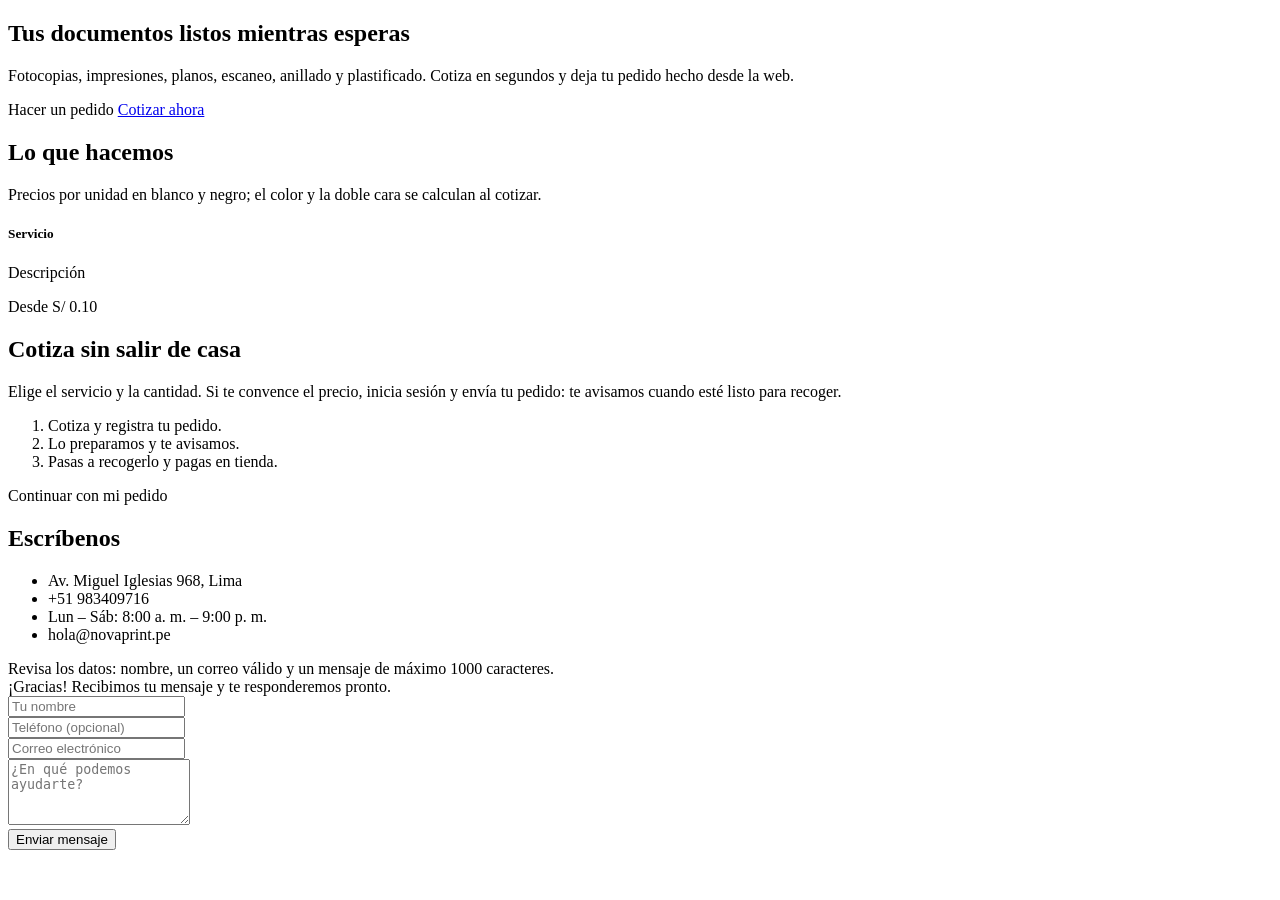
<file: NovaPrint/src/main/resources/templates/index.html>
<!DOCTYPE html>
<html xmlns:th="http://www.thymeleaf.org" lang="es">
<head th:replace="~{fragments/header :: head('Impresiones y copias')}"></head>
<body>
<nav th:replace="~{fragments/navbar :: navbar}"></nav>

<section id="inicio" class="hero-section">
    <div class="container hero-content">
        <div class="row align-items-center">
            <div class="col-lg-7">
                <h1 class="display-3 fw-bold text-white">Tus documentos listos mientras esperas</h1>
                <p class="lead mt-3 text-white-50">
                    Fotocopias, impresiones, planos, escaneo, anillado y plastificado.
                    Cotiza en segundos y deja tu pedido hecho desde la web.
                </p>
                <div class="mt-4">
                    <a th:href="@{/pedidos/nuevo}" class="btn btn-accent btn-lg me-2">Hacer un pedido</a>
                    <a href="#cotizador" class="btn btn-outline-light btn-lg">Cotizar ahora</a>
                </div>
            </div>
            <div class="col-lg-5 d-none d-lg-block">
                <div class="cmyk-stack" aria-hidden="true">
                    <span class="c"></span><span class="m"></span><span class="y"></span><span class="k"></span>
                </div>
            </div>
        </div>
    </div>
</section>

<section id="servicios" class="section">
    <div class="container">
        <h2 class="section-title">Lo que hacemos</h2>
        <p class="section-sub">Precios por unidad en blanco y negro; el color y la doble cara se calculan al cotizar.</p>
        <div class="row g-4">
            <div class="col-md-6 col-lg-4" th:each="s : ${servicios}">
                <div class="card servicio-card h-100">
                    <div class="card-body">
                        <i class="fas fa-3x servicio-icono" th:classappend="${s.icono}"></i>
                        <h5 class="mt-3" th:text="${s.nombre}">Servicio</h5>
                        <p class="text-muted" th:text="${s.descripcion}">Descripción</p>
                        <p class="precio mb-0">Desde S/ <span th:text="${#numbers.formatDecimal(s.precioUnitario, 1, 2)}">0.10</span></p>
                    </div>
                </div>
            </div>
        </div>
    </div>
</section>

<section id="cotizador" class="section section-alt">
    <div class="container">
        <div class="row g-5 align-items-center">
            <div class="col-lg-5">
                <h2 class="section-title text-start">Cotiza sin salir de casa</h2>
                <p>Elige el servicio y la cantidad. Si te convence el precio, inicia sesión y envía tu pedido: te avisamos cuando esté listo para recoger.</p>
                <ol class="pasos">
                    <li>Cotiza y registra tu pedido.</li>
                    <li>Lo preparamos y te avisamos.</li>
                    <li>Pasas a recogerlo y pagas en tienda.</li>
                </ol>
            </div>
            <div class="col-lg-7">
                <div class="card cotizador-card js-cotizador">
                    <div class="card-body p-4">
                        <div th:replace="~{fragments/campos-pedido :: campos(${servicios})}"></div>
                        <a th:href="@{/pedidos/nuevo}" class="btn btn-primary w-100 mt-3">Continuar con mi pedido</a>
                    </div>
                </div>
            </div>
        </div>
    </div>
</section>

<section id="contacto" class="section">
    <div class="container">
        <div class="row g-5">
            <div class="col-lg-5">
                <h2 class="section-title text-start">Escríbenos</h2>
                <ul class="list-unstyled contacto-info">
                    <li><i class="fas fa-map-marker-alt"></i> Av. Miguel Iglesias 968, Lima</li>
                    <li><i class="fas fa-phone-alt"></i> +51 983409716</li>
                    <li><i class="far fa-clock"></i> Lun – Sáb: 8:00 a. m. – 9:00 p. m.</li>
                    <li><i class="far fa-envelope"></i> hola@novaprint.pe</li>
                </ul>
            </div>
            <div class="col-lg-7">
                <form th:action="@{/procesarContacto}" method="post">
                    <div th:if="${param.errorContacto}" class="alert alert-danger">
                    <i class="fas fa-exclamation-circle me-2"></i>Revisa los datos: nombre, un correo válido y un mensaje de máximo 1000 caracteres.
                    </div>
                    <div th:if="${param.exito}" id="mensajeExito" class="alert alert-success">
                        <i class="fas fa-check-circle me-2"></i>¡Gracias! Recibimos tu mensaje y te responderemos pronto.
                    </div>
                    <div class="row g-3 mb-3">
                        <div class="col-md-6"><input type="text" name="nombre" class="form-control" placeholder="Tu nombre" required></div>
                        <div class="col-md-6"><input type="tel" name="telefono" class="form-control" placeholder="Teléfono (opcional)"></div>
                    </div>
                    <div class="mb-3"><input type="email" name="email" class="form-control" placeholder="Correo electrónico" required></div>
                    <div class="mb-3"><textarea name="mensaje" class="form-control" rows="4" maxlength="1000" placeholder="¿En qué podemos ayudarte?" required></textarea></div>
                    <button type="submit" class="btn btn-primary"><i class="fas fa-paper-plane me-2"></i>Enviar mensaje</button>
                </form>
            </div>
        </div>
    </div>
</section>

<div th:replace="~{fragments/footer :: footer}"></div>

<script src="https://cdn.jsdelivr.net/npm/bootstrap@5.3.2/dist/js/bootstrap.bundle.min.js"></script>
<script th:src="@{/js/scroll.js}"></script>
<script th:src="@{/js/cotizador.js}"></script>
</body>
</html>
</file>
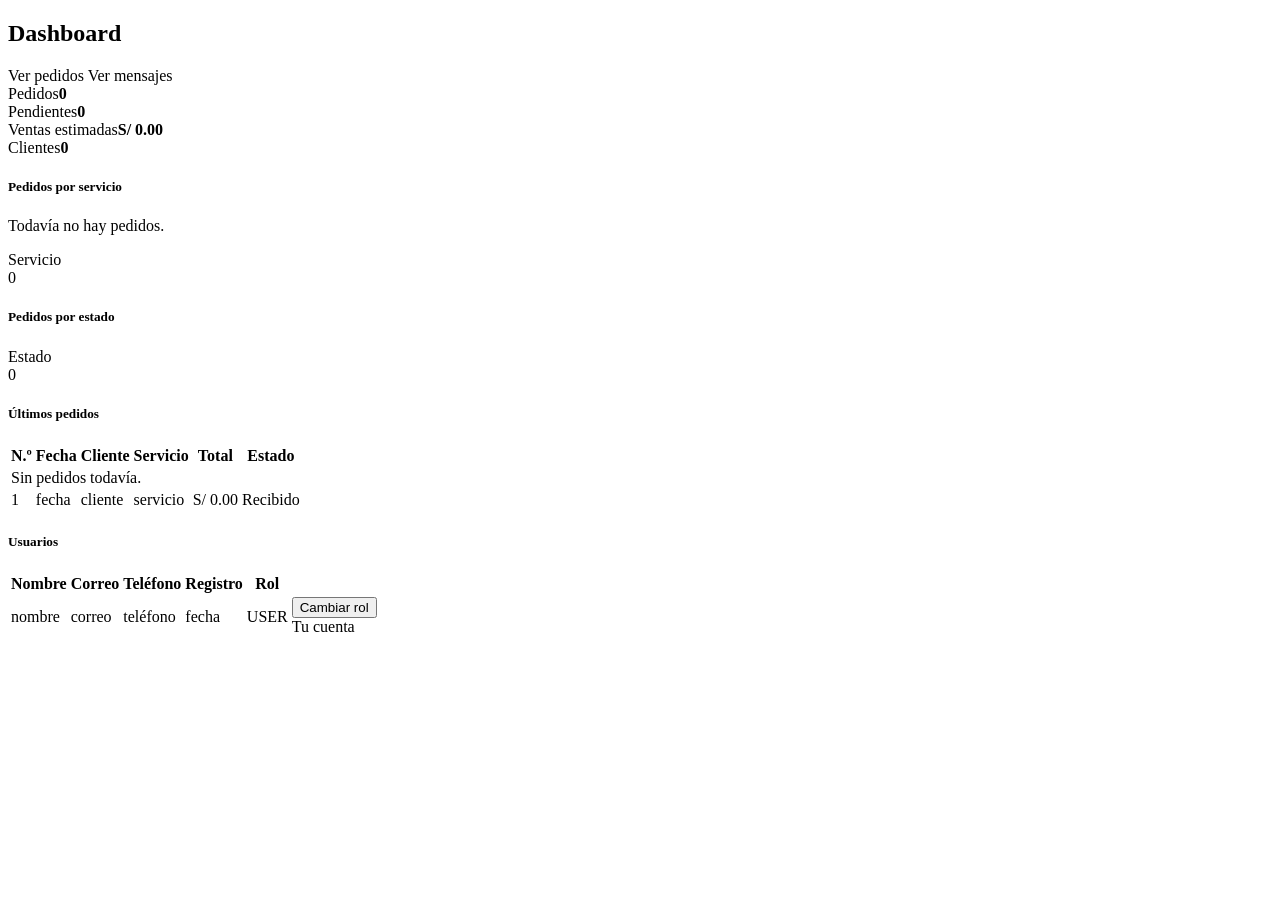
<file: NovaPrint/src/main/resources/templates/admin-dashboard.html>
<!DOCTYPE html>
<html xmlns:th="http://www.thymeleaf.org" lang="es">
<head th:replace="~{fragments/header :: head('Dashboard')}"></head>
<body class="pagina-interna">
<nav th:replace="~{fragments/navbar :: navbar}"></nav>
<main class="container panel-wrap">
    <div class="d-flex justify-content-between align-items-center mb-4">
        <h2 class="mb-0">Dashboard</h2>
        <div class="d-flex gap-2">
            <a th:href="@{/admin/pedidos}" class="btn btn-outline-primary">Ver pedidos</a>
            <a th:href="@{/admin/mensajes}" class="btn btn-outline-primary">Ver mensajes</a>
        </div>
    </div>

    <div class="row g-3 mb-4">
        <div class="col-6 col-lg-3">
            <div class="stat-card"><span>Pedidos</span><strong th:text="${resumen.totalPedidos}">0</strong></div>
        </div>
        <div class="col-6 col-lg-3">
            <div class="stat-card"><span>Pendientes</span><strong th:text="${resumen.pendientes}">0</strong></div>
        </div>
        <div class="col-6 col-lg-3">
            <div class="stat-card"><span>Ventas estimadas</span><strong>S/ <span th:text="${#numbers.formatDecimal(resumen.ventas, 1, 2)}">0.00</span></strong></div>
        </div>
        <div class="col-6 col-lg-3">
            <div class="stat-card"><span>Clientes</span><strong th:text="${resumen.clientes}">0</strong></div>
        </div>
    </div>

    <div class="row g-4 mb-4">
        <div class="col-lg-6">
            <div class="card grafico-card h-100"><div class="card-body">
                <h5>Pedidos por servicio</h5>
                <p class="text-muted small" th:if="${#lists.isEmpty(resumen.porServicio)}">Todavía no hay pedidos.</p>
                <div class="barra-fila" th:each="b : ${resumen.porServicio}">
                    <span class="barra-etiqueta" th:text="${b.etiqueta}">Servicio</span>
                    <div class="barra"><div class="barra-relleno" th:style="'width:' + ${b.porcentaje} + '%'"></div></div>
                    <span class="barra-valor" th:text="${b.valor}">0</span>
                </div>
            </div></div>
        </div>
        <div class="col-lg-6">
            <div class="card grafico-card h-100"><div class="card-body">
                <h5>Pedidos por estado</h5>
                <div class="barra-fila" th:each="b : ${resumen.porEstado}">
                    <span class="barra-etiqueta" th:text="${b.etiqueta}">Estado</span>
                    <div class="barra"><div class="barra-relleno barra-estado" th:style="'width:' + ${b.porcentaje} + '%'"></div></div>
                    <span class="barra-valor" th:text="${b.valor}">0</span>
                </div>
            </div></div>
        </div>
    </div>

    <h5>Últimos pedidos</h5>
    <div class="table-responsive mb-4">
        <table class="table align-middle">
            <thead><tr><th>N.º</th><th>Fecha</th><th>Cliente</th><th>Servicio</th><th>Total</th><th>Estado</th></tr></thead>
            <tbody>
            <tr th:if="${#lists.isEmpty(resumen.ultimos)}"><td colspan="6" class="text-muted">Sin pedidos todavía.</td></tr>
            <tr th:each="p : ${resumen.ultimos}">
                <td th:text="${p.id}">1</td>
                <td th:text="${#temporals.format(p.fecha, 'dd/MM/yyyy HH:mm')}">fecha</td>
                <td th:text="${p.usuario.nombre}">cliente</td>
                <td th:text="${p.servicio.nombre}">servicio</td>
                <td>S/ <span th:text="${#numbers.formatDecimal(p.total, 1, 2)}">0.00</span></td>
                <td><span class="badge" th:classappend="${'estado-' + p.estado.name()}" th:text="${p.estado.etiqueta}">Recibido</span></td>
            </tr>
            </tbody>
        </table>
    </div>

    <h5>Usuarios</h5>
    <div class="table-responsive">
        <table class="table align-middle">
            <thead><tr><th>Nombre</th><th>Correo</th><th>Teléfono</th><th>Registro</th><th>Rol</th><th></th></tr></thead>
            <tbody>
            <tr th:each="u : ${usuarios}">
                <td th:text="${u.nombre}">nombre</td>
                <td th:text="${u.email}">correo</td>
                <td th:text="${u.telefono}">teléfono</td>
                <td th:text="${#temporals.format(u.fechaRegistro, 'dd/MM/yyyy')}">fecha</td>
                <td><span class="badge text-bg-secondary" th:text="${u.rol}">USER</span></td>
                <td class="text-end">
                    <form th:if="${u.email != emailActual}" th:action="@{/admin/usuarios/{id}/rol(id=${u.id})}" method="post">
                        <button type="submit" class="btn btn-sm btn-outline-primary"
                                th:text="${u.rol.name() == 'ADMIN'} ? 'Pasar a cliente' : 'Pasar a administrador'">Cambiar rol</button>
                    </form>
                    <span th:if="${u.email == emailActual}" class="text-muted small">Tu cuenta</span>
                </td>
            </tr>
            </tbody>
        </table>
    </div>
</main>
<script src="https://cdn.jsdelivr.net/npm/bootstrap@5.3.2/dist/js/bootstrap.bundle.min.js"></script>
<script th:src="@{/js/scroll.js}"></script>
</body>
</html>
</file>
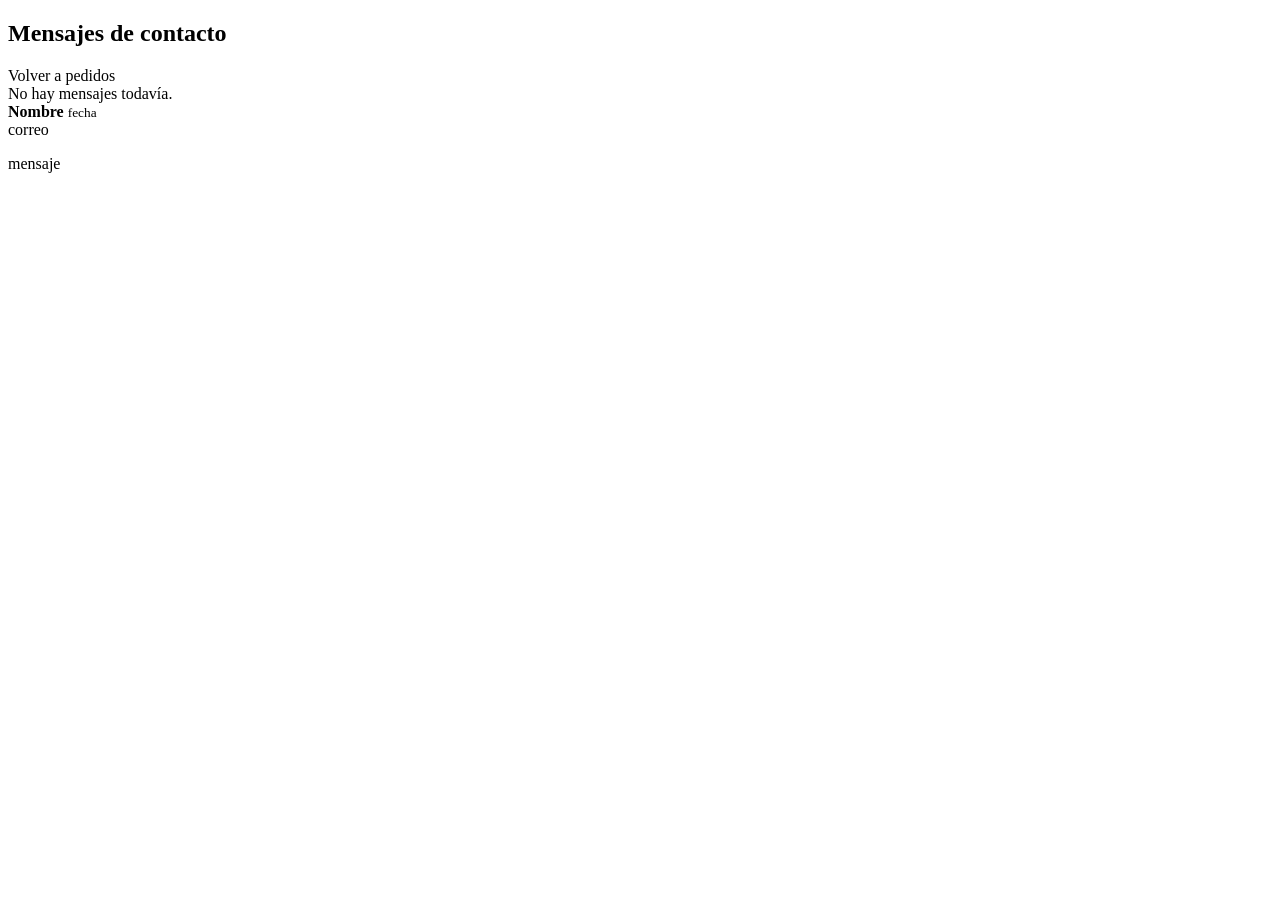
<file: NovaPrint/src/main/resources/templates/admin-mensajes.html>
<!DOCTYPE html>
<html xmlns:th="http://www.thymeleaf.org" lang="es">
<head th:replace="~{fragments/header :: head('Mensajes de contacto')}"></head>
<body class="pagina-interna">
<nav th:replace="~{fragments/navbar :: navbar}"></nav>
<main class="container panel-wrap">
    <div class="d-flex justify-content-between align-items-center mb-4">
        <h2 class="mb-0">Mensajes de contacto</h2>
        <a th:href="@{/admin/pedidos}" class="btn btn-outline-primary">Volver a pedidos</a>
    </div>
    <div th:if="${#lists.isEmpty(mensajes)}" class="alert alert-light border">No hay mensajes todavía.</div>
    <div class="list-group">
        <div class="list-group-item" th:each="m : ${mensajes}">
            <div class="d-flex justify-content-between">
                <strong th:text="${m.nombre}">Nombre</strong>
                <small class="text-muted" th:text="${#temporals.format(m.fechaEnvio, 'dd/MM/yyyy HH:mm')}">fecha</small>
            </div>
            <div class="small text-muted mb-2"><span th:text="${m.email}">correo</span> <span th:if="${m.telefono != null and !m.telefono.isBlank()}" th:text="${'· ' + m.telefono}"></span></div>
            <p class="mb-0" th:text="${m.mensaje}">mensaje</p>
        </div>
    </div>
</main>
<script src="https://cdn.jsdelivr.net/npm/bootstrap@5.3.2/dist/js/bootstrap.bundle.min.js"></script>
<script th:src="@{/js/scroll.js}"></script>
</body>
</html>
</file>
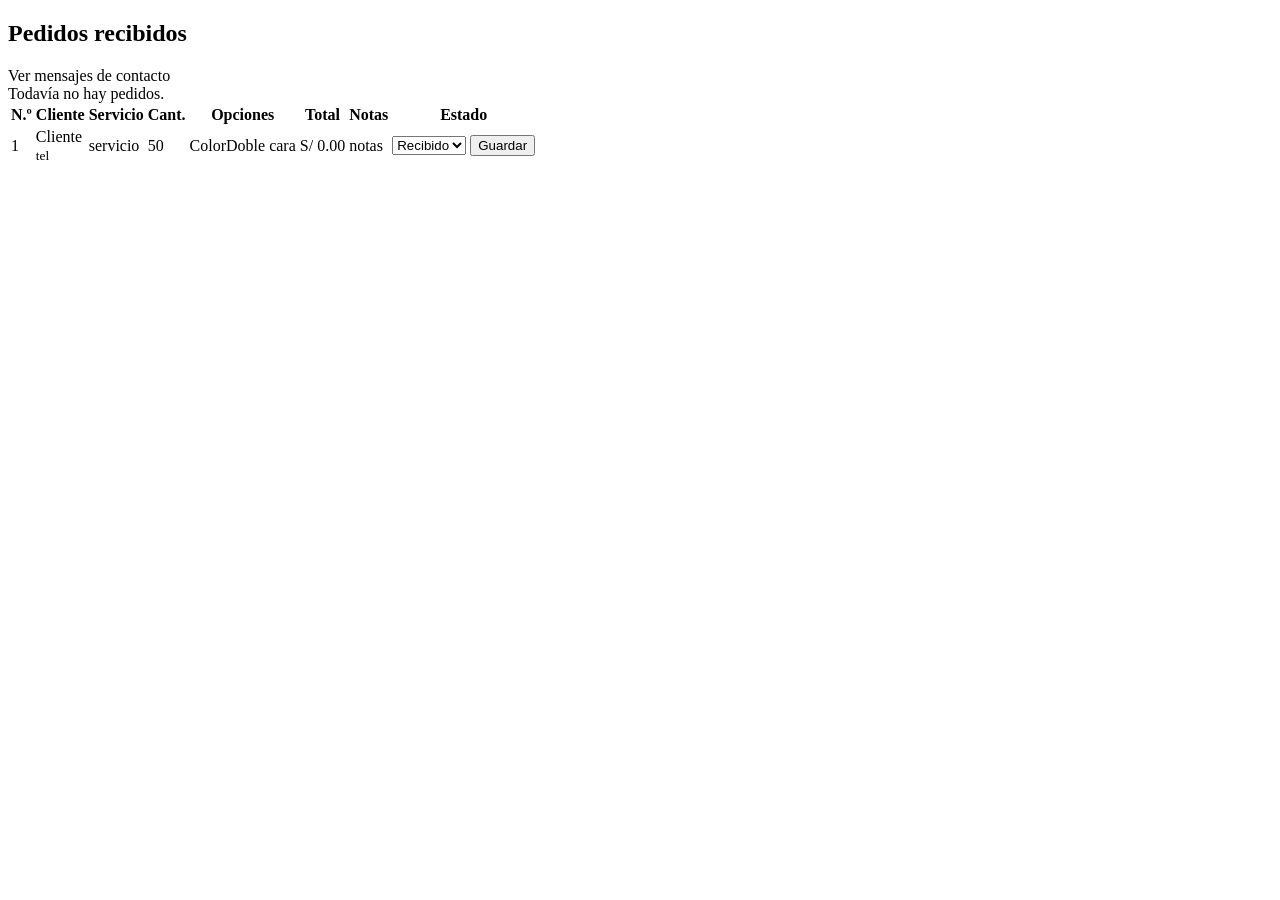
<file: NovaPrint/src/main/resources/templates/admin-pedidos.html>
<!DOCTYPE html>
<html xmlns:th="http://www.thymeleaf.org" lang="es">
<head th:replace="~{fragments/header :: head('Panel de pedidos')}"></head>
<body class="pagina-interna">
<nav th:replace="~{fragments/navbar :: navbar}"></nav>
<main class="container panel-wrap">
    <div class="d-flex justify-content-between align-items-center mb-4">
        <h2 class="mb-0">Pedidos recibidos</h2>
        <a th:href="@{/admin/mensajes}" class="btn btn-outline-primary">Ver mensajes de contacto</a>
    </div>
    <div th:if="${#lists.isEmpty(pedidos)}" class="alert alert-light border">Todavía no hay pedidos.</div>
    <div class="table-responsive" th:unless="${#lists.isEmpty(pedidos)}">
        <table class="table align-middle">
            <thead><tr><th>N.º</th><th>Cliente</th><th>Servicio</th><th>Cant.</th><th>Opciones</th><th>Total</th><th>Notas</th><th>Estado</th></tr></thead>
            <tbody>
            <tr th:each="p : ${pedidos}">
                <td th:text="${p.id}">1</td>
                <td><span th:text="${p.usuario.nombre}">Cliente</span><br><small class="text-muted" th:text="${p.usuario.telefono}">tel</small></td>
                <td th:text="${p.servicio.nombre}">servicio</td>
                <td th:text="${p.cantidad}">50</td>
                <td><span th:if="${p.color}" class="badge text-bg-info me-1">Color</span><span th:if="${p.dobleCara}" class="badge text-bg-secondary">Doble cara</span></td>
                <td>S/ <span th:text="${#numbers.formatDecimal(p.total, 1, 2)}">0.00</span></td>
                <td class="small" th:text="${p.notas}">notas</td>
                <td>
                    <form th:action="@{/admin/pedidos/{id}/estado(id=${p.id})}" method="post" class="d-flex gap-2">
                        <select name="estado" class="form-select form-select-sm">
                            <option th:each="e : ${estados}" th:value="${e}" th:text="${e.etiqueta}" th:selected="${e == p.estado}">Recibido</option>
                        </select>
                        <button class="btn btn-sm btn-primary" type="submit">Guardar</button>
                    </form>
                </td>
            </tr>
            </tbody>
        </table>
    </div>
</main>
<script src="https://cdn.jsdelivr.net/npm/bootstrap@5.3.2/dist/js/bootstrap.bundle.min.js"></script>
<script th:src="@{/js/scroll.js}"></script>
</body>
</html>
</file>
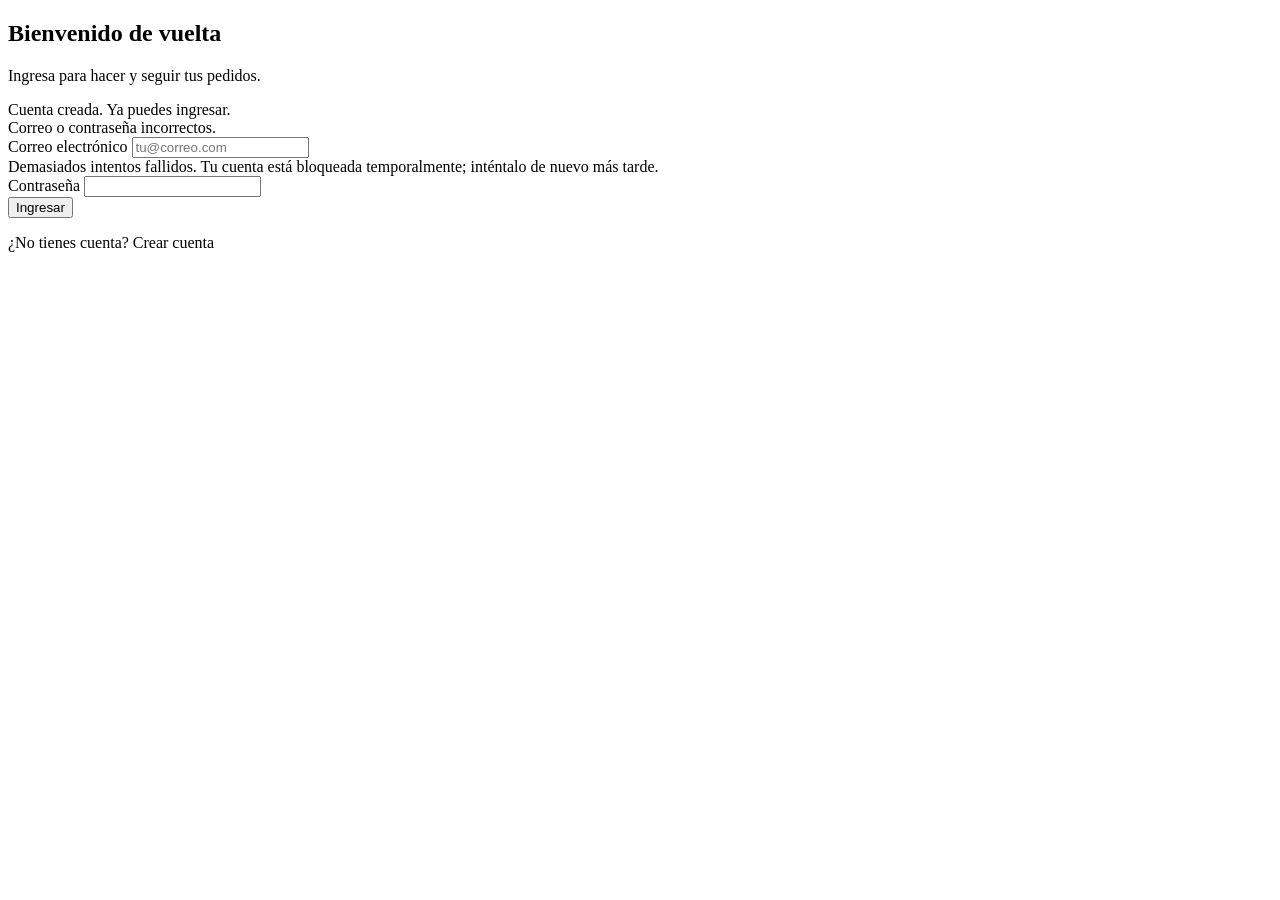
<file: NovaPrint/src/main/resources/templates/login.html>
<!DOCTYPE html>
<html xmlns:th="http://www.thymeleaf.org" lang="es">
<head th:replace="~{fragments/header :: head('Ingresar')}"></head>
<body class="pagina-interna">
<nav th:replace="~{fragments/navbar :: navbar}"></nav>
<main class="auth-wrap">
    <div class="auth-card">
        <h2>Bienvenido de vuelta</h2>
        <p class="text-muted">Ingresa para hacer y seguir tus pedidos.</p>
        <div th:if="${param.registroExitoso}" class="alert alert-success">Cuenta creada. Ya puedes ingresar.</div>
        <div th:if="${param.error}" class="alert alert-danger">Correo o contraseña incorrectos.</div>
        <form th:action="@{/procesarLogin}" method="post">
            <div class="mb-3">
                <label class="form-label" for="email">Correo electrónico</label>
                <input type="email" id="email" name="email" class="form-control" placeholder="tu@correo.com" required>
            </div>
            <div th:if="${param.bloqueado}" class="alert alert-warning">
         <i class="fas fa-lock me-2"></i>Demasiados intentos fallidos. Tu cuenta está bloqueada temporalmente; inténtalo de nuevo más tarde.
            </div>
            <div class="mb-3">
                <label class="form-label" for="password">Contraseña</label>
                <input type="password" id="password" name="password" class="form-control" required>
            </div>
            <button type="submit" class="btn btn-primary w-100">Ingresar</button>
        </form>
        <p class="mt-3 mb-0 text-center">¿No tienes cuenta? <a th:href="@{/registro}">Crear cuenta</a></p>
    </div>
</main>
<script src="https://cdn.jsdelivr.net/npm/bootstrap@5.3.2/dist/js/bootstrap.bundle.min.js"></script>
<script th:src="@{/js/scroll.js}"></script>
</body>
</html>
</file>
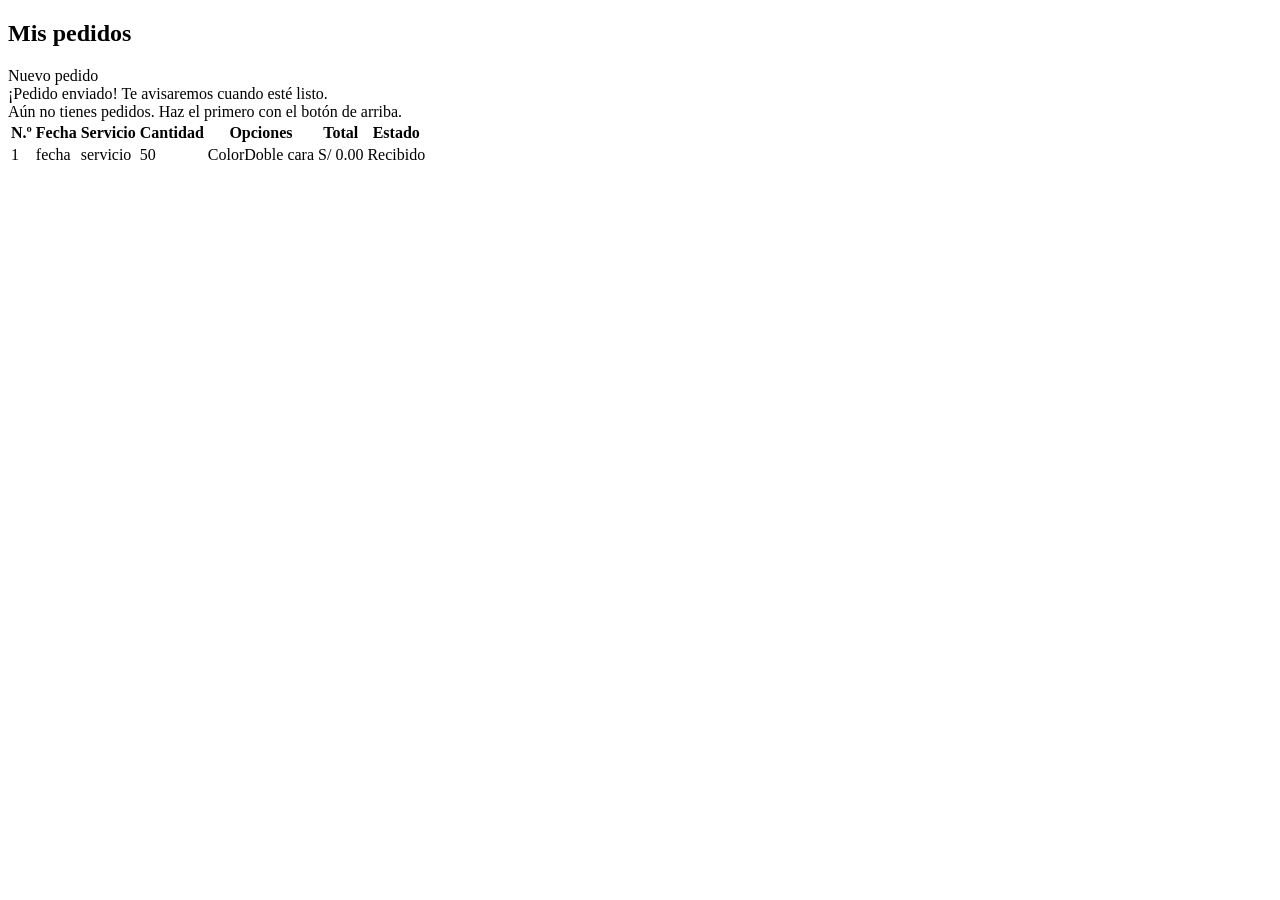
<file: NovaPrint/src/main/resources/templates/mis-pedidos.html>
<!DOCTYPE html>
<html xmlns:th="http://www.thymeleaf.org" lang="es">
<head th:replace="~{fragments/header :: head('Mis pedidos')}"></head>
<body class="pagina-interna">
<nav th:replace="~{fragments/navbar :: navbar}"></nav>
<main class="container panel-wrap">
    <div class="d-flex justify-content-between align-items-center mb-4">
        <h2 class="mb-0">Mis pedidos</h2>
        <a th:href="@{/pedidos/nuevo}" class="btn btn-accent">Nuevo pedido</a>
    </div>
    <div th:if="${param.creado}" class="alert alert-success">¡Pedido enviado! Te avisaremos cuando esté listo.</div>
    <div th:if="${#lists.isEmpty(pedidos)}" class="alert alert-light border">Aún no tienes pedidos. Haz el primero con el botón de arriba.</div>
    <div class="table-responsive" th:unless="${#lists.isEmpty(pedidos)}">
        <table class="table align-middle">
            <thead><tr><th>N.º</th><th>Fecha</th><th>Servicio</th><th>Cantidad</th><th>Opciones</th><th>Total</th><th>Estado</th></tr></thead>
            <tbody>
            <tr th:each="p : ${pedidos}">
                <td th:text="${p.id}">1</td>
                <td th:text="${#temporals.format(p.fecha, 'dd/MM/yyyy HH:mm')}">fecha</td>
                <td th:text="${p.servicio.nombre}">servicio</td>
                <td th:text="${p.cantidad}">50</td>
                <td><span th:if="${p.color}" class="badge text-bg-info me-1">Color</span><span th:if="${p.dobleCara}" class="badge text-bg-secondary">Doble cara</span></td>
                <td>S/ <span th:text="${#numbers.formatDecimal(p.total, 1, 2)}">0.00</span></td>
                <td><span class="badge" th:classappend="${'estado-' + p.estado.name()}" th:text="${p.estado.etiqueta}">Recibido</span></td>
            </tr>
            </tbody>
        </table>
    </div>
</main>
<script src="https://cdn.jsdelivr.net/npm/bootstrap@5.3.2/dist/js/bootstrap.bundle.min.js"></script>
<script th:src="@{/js/scroll.js}"></script>
</body>
</html>
</file>
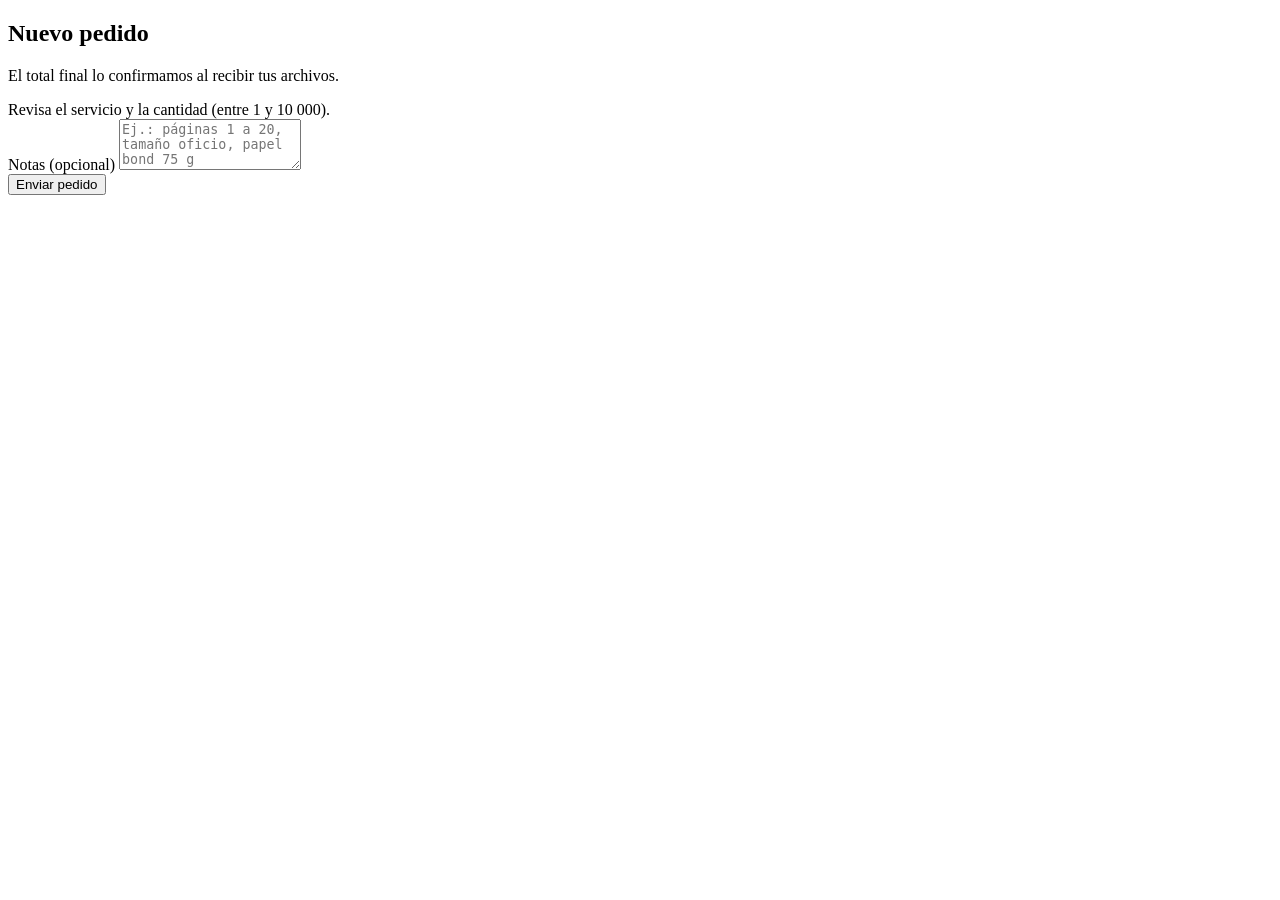
<file: NovaPrint/src/main/resources/templates/pedido-nuevo.html>
<!DOCTYPE html>
<html xmlns:th="http://www.thymeleaf.org" lang="es">
<head th:replace="~{fragments/header :: head('Nuevo pedido')}"></head>
<body class="pagina-interna">
<nav th:replace="~{fragments/navbar :: navbar}"></nav>
<main class="auth-wrap">
    <div class="auth-card auth-card-wide">
        <h2>Nuevo pedido</h2>
        <p class="text-muted">El total final lo confirmamos al recibir tus archivos.</p>
        <div th:if="${param.error}" class="alert alert-danger">Revisa el servicio y la cantidad (entre 1 y 10 000).</div>
        <form th:action="@{/pedidos/guardar}" method="post" class="js-cotizador">
            <div th:replace="~{fragments/campos-pedido :: campos(${servicios})}"></div>
            <div class="mb-3 mt-3">
                <label class="form-label" for="notas">Notas (opcional)</label>
                <textarea id="notas" name="notas" class="form-control" rows="3" maxlength="500"
                          placeholder="Ej.: páginas 1 a 20, tamaño oficio, papel bond 75 g"></textarea>
            </div>
            <button type="submit" class="btn btn-accent w-100">Enviar pedido</button>
        </form>
    </div>
</main>
<script src="https://cdn.jsdelivr.net/npm/bootstrap@5.3.2/dist/js/bootstrap.bundle.min.js"></script>
<script th:src="@{/js/scroll.js}"></script>
<script th:src="@{/js/cotizador.js}"></script>
</body>
</html>
</file>
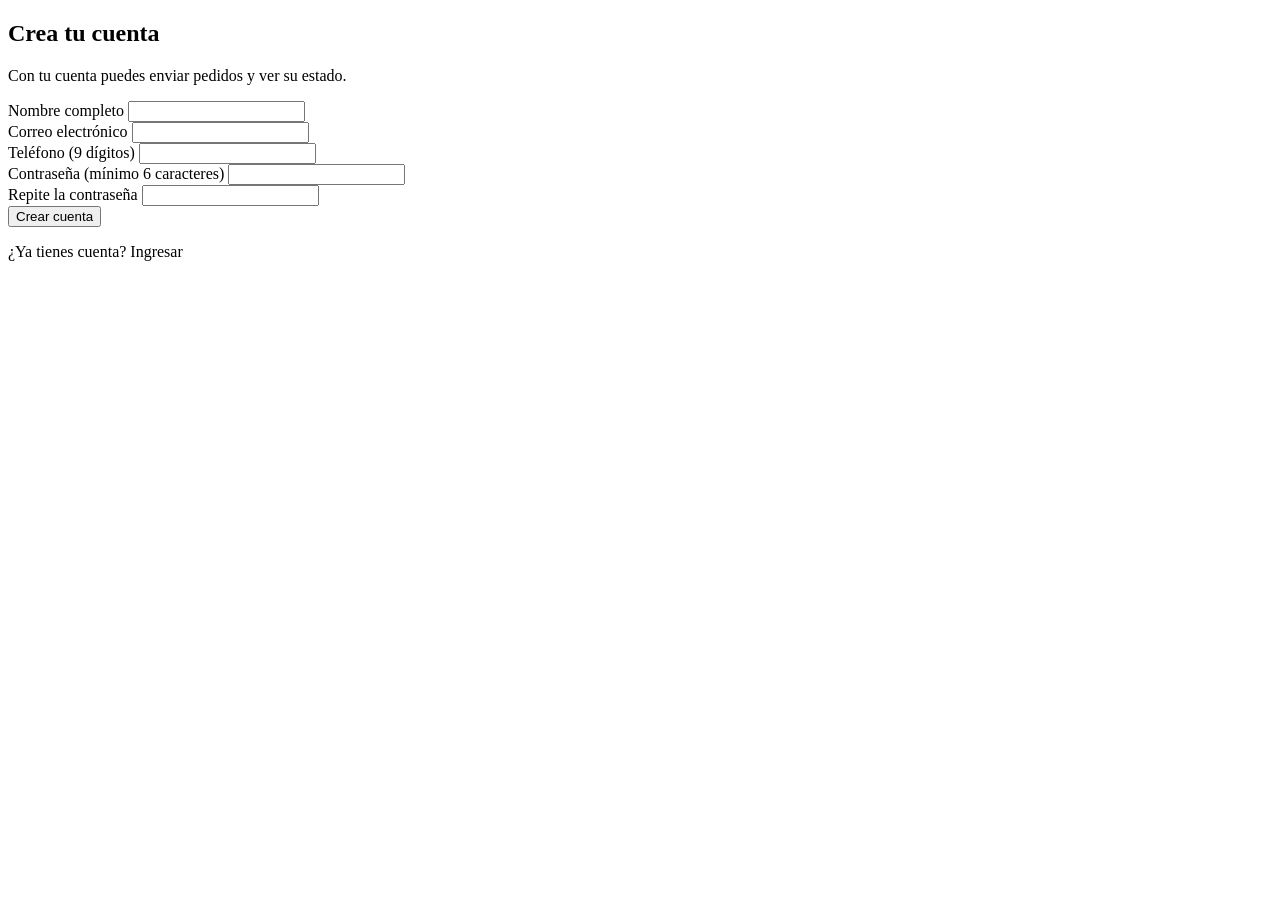
<file: NovaPrint/src/main/resources/templates/registro.html>
<!DOCTYPE html>
<html xmlns:th="http://www.thymeleaf.org" lang="es">
<head th:replace="~{fragments/header :: head('Crear cuenta')}"></head>
<body class="pagina-interna">
<nav th:replace="~{fragments/navbar :: navbar}"></nav>
<main class="auth-wrap">
    <div class="auth-card">
        <h2>Crea tu cuenta</h2>
        <p class="text-muted">Con tu cuenta puedes enviar pedidos y ver su estado.</p>
        <form th:action="@{/procesarRegistro}" th:object="${form}" method="post" novalidate>
            <div class="mb-3">
                <label class="form-label" for="nombre">Nombre completo</label>
                <input type="text" id="nombre" class="form-control" th:field="*{nombre}"
                       th:classappend="${#fields.hasErrors('nombre')} ? 'is-invalid'">
                <div class="invalid-feedback" th:if="${#fields.hasErrors('nombre')}" th:errors="*{nombre}"></div>
            </div>
            <div class="mb-3">
                <label class="form-label" for="email">Correo electrónico</label>
                <input type="email" id="email" class="form-control" th:field="*{email}"
                       th:classappend="${#fields.hasErrors('email')} ? 'is-invalid'">
                <div class="invalid-feedback" th:if="${#fields.hasErrors('email')}" th:errors="*{email}"></div>
            </div>
            <div class="mb-3">
                <label class="form-label" for="telefono">Teléfono (9 dígitos)</label>
                <input type="tel" id="telefono" class="form-control" th:field="*{telefono}"
                       th:classappend="${#fields.hasErrors('telefono')} ? 'is-invalid'">
                <div class="invalid-feedback" th:if="${#fields.hasErrors('telefono')}" th:errors="*{telefono}"></div>
            </div>
            <div class="mb-3">
                <label class="form-label" for="password">Contraseña (mínimo 6 caracteres)</label>
                <input type="password" id="password" class="form-control" th:field="*{password}"
                       th:classappend="${#fields.hasErrors('password')} ? 'is-invalid'">
                <div class="invalid-feedback" th:if="${#fields.hasErrors('password')}" th:errors="*{password}"></div>
            </div>
            <div class="mb-3">
                <label class="form-label" for="confirmarPassword">Repite la contraseña</label>
                <input type="password" id="confirmarPassword" class="form-control" th:field="*{confirmarPassword}"
                       th:classappend="${#fields.hasErrors('confirmarPassword')} ? 'is-invalid'">
                <div class="invalid-feedback" th:if="${#fields.hasErrors('confirmarPassword')}" th:errors="*{confirmarPassword}"></div>
            </div>
            <button type="submit" class="btn btn-primary w-100">Crear cuenta</button>
        </form>
        <p class="mt-3 mb-0 text-center">¿Ya tienes cuenta? <a th:href="@{/login}">Ingresar</a></p>
    </div>
</main>
<script src="https://cdn.jsdelivr.net/npm/bootstrap@5.3.2/dist/js/bootstrap.bundle.min.js"></script>
<script th:src="@{/js/scroll.js}"></script>
</body>
</html>
</file>
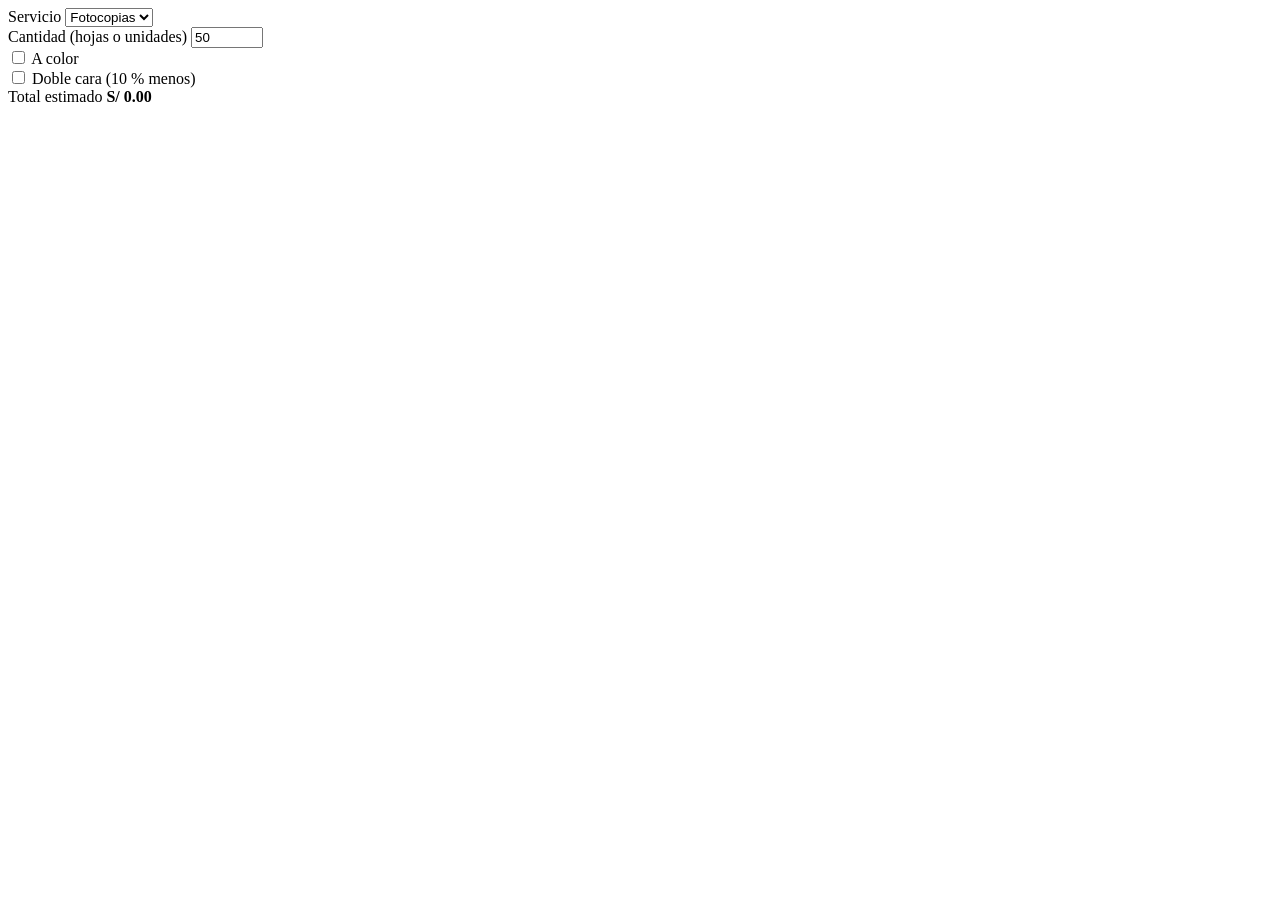
<file: NovaPrint/src/main/resources/templates/fragments/campos-pedido.html>
<!DOCTYPE html>
<html xmlns:th="http://www.thymeleaf.org">
<body>
<div th:fragment="campos(servicios)">
    <div class="mb-3">
        <label class="form-label" for="servicioId">Servicio</label>
        <select class="form-select" id="servicioId" name="servicioId" required>
            <option th:each="s : ${servicios}" th:value="${s.id}" th:text="${s.nombre}"
                    th:attr="data-precio=${s.precioUnitario}, data-recargo=${s.recargoColor}, data-doble=${s.permiteDobleCara}">
                Fotocopias</option>
        </select>
    </div>
    <div class="mb-3">
        <label class="form-label" for="cantidad">Cantidad (hojas o unidades)</label>
        <input type="number" class="form-control" id="cantidad" name="cantidad" min="1" max="10000" value="50" required>
    </div>
    <div class="d-flex flex-wrap gap-4 mb-3">
        <div class="form-check form-switch" id="grupoColor">
            <input class="form-check-input" type="checkbox" role="switch" id="color" name="color" value="true">
            <label class="form-check-label" for="color">A color</label>
        </div>
        <div class="form-check form-switch" id="grupoDoble">
            <input class="form-check-input" type="checkbox" role="switch" id="dobleCara" name="dobleCara" value="true">
            <label class="form-check-label" for="dobleCara">Doble cara (10 % menos)</label>
        </div>
    </div>
    <div class="total-box">
        <span>Total estimado</span>
        <strong>S/ <span class="js-total">0.00</span></strong>
    </div>
</div>
</body>
</html>
</file>
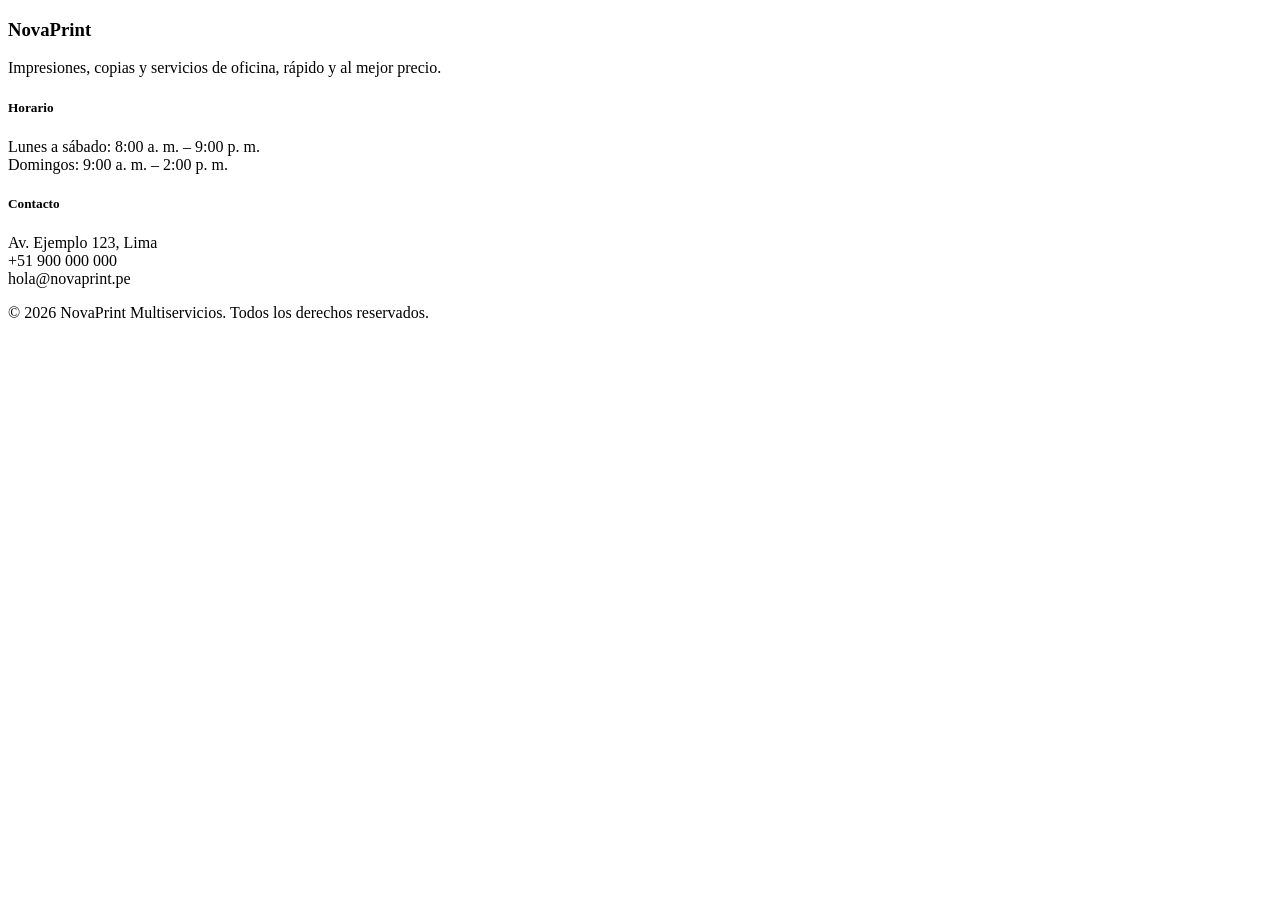
<file: NovaPrint/src/main/resources/templates/fragments/footer.html>
<!DOCTYPE html>
<html xmlns:th="http://www.thymeleaf.org">
<body>
<footer th:fragment="footer" class="footer">
    <div class="container">
        <div class="row">
            <div class="col-md-4 mb-4">
                <h3 class="footer-logo"><i class="fas fa-print me-2"></i>NovaPrint</h3>
                <p>Impresiones, copias y servicios de oficina, rápido y al mejor precio.</p>
            </div>
            <div class="col-md-4 mb-4">
                <h5>Horario</h5>
                <p>Lunes a sábado: 8:00 a. m. – 9:00 p. m.<br>Domingos: 9:00 a. m. – 2:00 p. m.</p>
            </div>
            <div class="col-md-4 mb-4">
                <h5>Contacto</h5>
                <p><i class="fas fa-map-marker-alt me-2"></i>Av. Ejemplo 123, Lima<br>
                   <i class="fas fa-phone-alt me-2"></i>+51 900 000 000<br>
                   <i class="far fa-envelope me-2"></i>hola@novaprint.pe</p>
            </div>
        </div>
        <div class="footer-bottom text-center">
            <p class="mb-0">© 2026 NovaPrint Multiservicios. Todos los derechos reservados.</p>
        </div>
    </div>
</footer>
</body>
</html>
</file>
